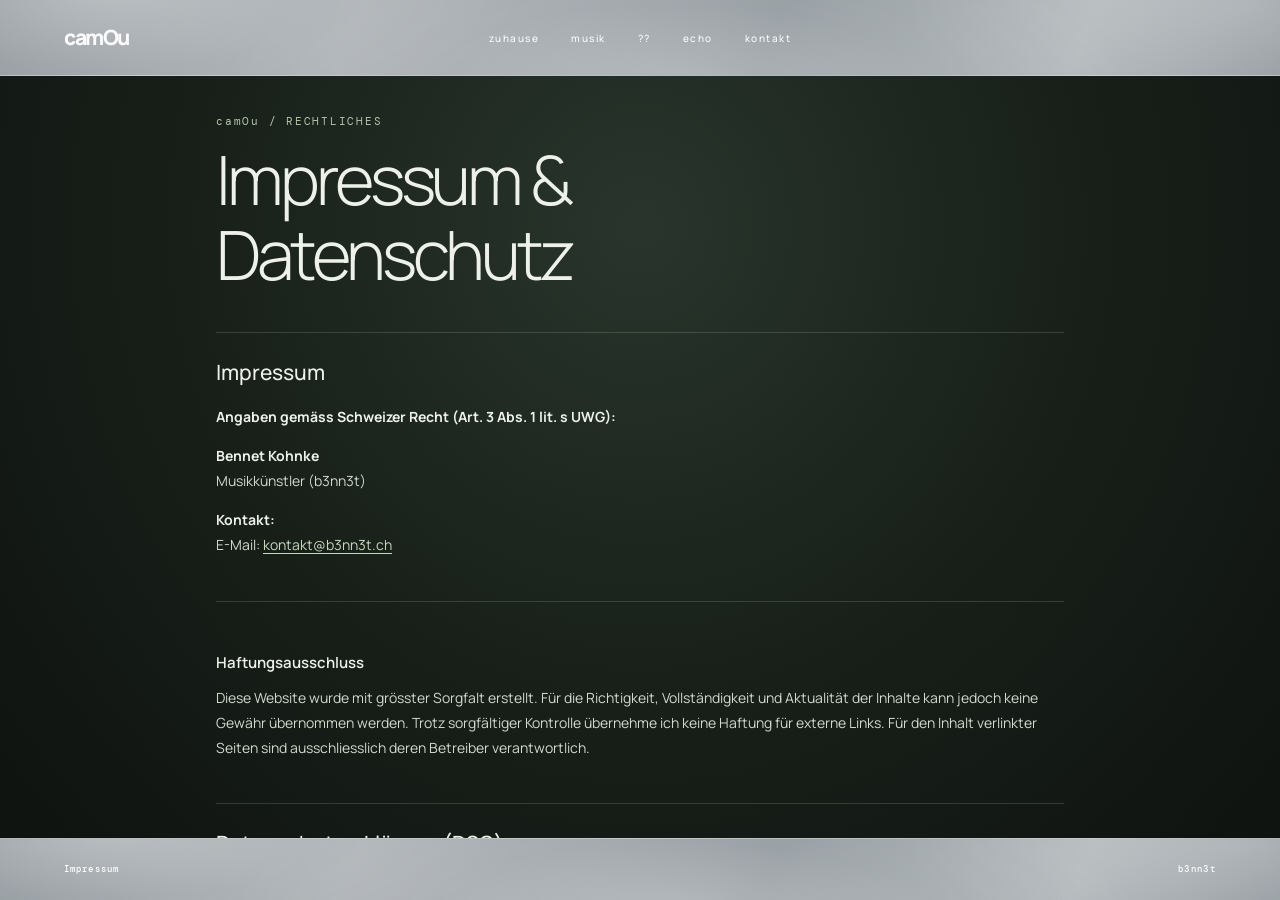
<file: impressum.html>
<!doctype html>
<html lang="de-CH">
<head>
<meta charset="utf-8">
<meta name="viewport" content="width=device-width, initial-scale=1">
<meta name="theme-color" content="#101411">
<meta name="description" content="Impressum und Datenschutzerklärung – projekt - camOu. Rechtliche Angaben gemäss Schweizer Datenschutzgesetz (DSG), Datenverarbeitung und Kontaktmöglichkeiten.">
<title>Impressum & Datenschutz — projekt - camOu</title>
<link rel="canonical" href="https://www.camou.ch/impressum.html">

<!-- Favicons -->
<link rel="icon" href="/favicon.ico" sizes="any">
<link rel="icon" type="image/svg+xml" href="/favicon.svg">
<link rel="icon" type="image/png" href="/favicon-16.png" sizes="16x16">
<link rel="icon" type="image/png" href="/favicon-32.png" sizes="32x32">
<link rel="icon" type="image/png" href="/favicon-48.png" sizes="48x48">
<link rel="apple-touch-icon" href="/apple-touch-icon.png" sizes="180x180">

<!-- Schriftarten -->
<link rel="preconnect" href="https://fonts.googleapis.com">
<link rel="preconnect" href="https://fonts.gstatic.com" crossorigin>
<link href="https://fonts.googleapis.com/css2?family=DM+Mono:wght@400;500&family=Manrope:wght@300;400;500;600;700;800&display=swap" rel="stylesheet">

<link rel="stylesheet" href="style.css">

<style>
/* CAMOU / IMPRESSUM */

html,
body.legal-page {
  height: 100%;
  height: 100dvh;
  overflow: hidden;
}

body.legal-page {
  display: flex;
  flex-direction: column;
  min-height: 0;
  overscroll-behavior: none;
  background: radial-gradient(
    ellipse at 50% 25%,
    #29352c 0%,
    #182019 48%,
    #101411 90%
  );
}

.legal-page .topbar {
  position: relative;
  flex: 0 0 76px;
  width: 100%;
  z-index: 10;
}

/* Dieselbe CAMOU-Menueleiste wie auf der Startseite.
   Das Script.js der 3D-Hauptseite wird hier bewusst nicht geladen. */
.legal-page .camou-menu-shell {
  background:
    radial-gradient(ellipse 35% 200% at 8% -10%, rgba(255,255,255,.31) 0%, rgba(255,255,255,.08) 52%, transparent 95%),
    radial-gradient(ellipse 37% 210% at 53% 115%, rgba(255,255,255,.25) 0%, rgba(255,255,255,.05) 52%, transparent 98%),
    radial-gradient(ellipse 30% 185% at 97% 7%, rgba(255,255,255,.22) 0%, transparent 88%),
    linear-gradient(110deg, #92999E 0%, #AEB3B7 28%, #969DA2 60%, #B1B7BA 84%, #92999E 100%) !important;
}

.legal-page .camou-menu-shell,
.legal-page .camou-menu-shell a,
.legal-page .camou-menu-shell button,
.legal-page .camou-menu-shell span {
  color: #FCFCFC !important;
}

.legal-page .camou-menu-shell .nav-link,
.legal-page .camou-menu-shell .nav-link * {
  color: #FCFCFC !important;
  text-transform: none !important;
  transition: color .2s ease;
}

.legal-page .camou-menu-shell .nav-link:hover,
.legal-page .camou-menu-shell .nav-link:focus-visible {
  color: #88C8C8 !important;
  border-bottom-color: #88C8C8 !important;
}

.legal-page .camou-menu-shell .nav-link:hover::after,
.legal-page .camou-menu-shell .nav-link:focus-visible::after {
  background-color: #88C8C8 !important;
  border-color: #88C8C8 !important;
}

/* Die Navigation sitzt wie auf camou.ch mittig im oberen Balken. */
@media (min-width: 901px) {
  .legal-page .camou-nav-centered {
    position: fixed !important;
    left: 50vw !important;
    top: var(--camou-nav-center-y, 38px) !important;
    transform: translate(-50%, -50%) !important;
    width: max-content !important;
    max-width: calc(100vw - 230px);
    margin: 0 !important;
    z-index: 50 !important;
    white-space: nowrap !important;
  }
}

.legal-page .logo:focus-visible,
.legal-page .nav-link:focus-visible {
  outline: 2px solid #88C8C8;
  outline-offset: 4px;
}

.legal-main {
  flex: 1 1 auto;
  min-height: 0;
  width: 100%;
  max-width: 900px;
  margin: 0 auto;
  padding: 38px 26px 45px;
  overflow-y: auto;
  overflow-x: hidden;
  overscroll-behavior: contain;
  -webkit-overflow-scrolling: touch;
}

.legal-kicker {
  font: 11px var(--mono, monospace);
  letter-spacing: .16em;
  color: var(--accent, #c6d8bd);
}

.legal-main h1 {
  font-size: clamp(35px, 6vw, 68px);
  font-weight: 300;
  letter-spacing: -.06em;
  line-height: 1.1;
  margin: 14px 0 40px;
}

.legal-main section {
  border-top: 1px solid var(--line, #435047);
  padding: 25px 0 29px;
}

.legal-main h2 {
  font-size: 21px;
  font-weight: 500;
  margin: 0 0 18px;
}

.legal-main h3 {
  font-size: 15px;
  font-weight: 600;
  margin: 25px 0 12px;
}

.legal-main p,
.legal-main li {
  font-size: 14px;
  line-height: 1.8;
  color: #d1d9cd;
  margin: 0 0 14px;
}

.legal-main strong {
  color: var(--fg, #f0f2eb);
}

.legal-main ul {
  padding-left: 22px;
  margin-bottom: 16px;
}

.legal-main a {
  color: #c6d8bd;
  text-underline-offset: 3px;
  overflow-wrap: anywhere;
}

.legal-main a:hover {
  color: #fff;
}

.legal-page .footer {
  position: relative;
  flex: 0 0 62px;
  width: 100%;
  min-height: 62px;
  z-index: 10;
}

.legal-page .footer-links {
  display: flex;
  flex-wrap: wrap;
  gap: 18px;
}

.legal-page .nav-link {
  text-decoration: none;
}

@media (max-width: 700px) {
  .legal-page .topbar {
    flex-basis: 82px;
  }

  .legal-page .footer {
    flex-basis: 54px;
    min-height: 54px;
    padding: 12px 20px;
    gap: 12px;
  }

  .legal-main {
    padding: 24px 20px 30px;
  }

  .legal-main p,
  .legal-main li {
    font-size: 13px;
  }
}


/* =========================================================
   CAMOU-LEISTEN: IDENTISCHER SILBERGRAUER LOOK WIE AUF DER
   CAMOU-HAUPTSEITE. Diese Regeln stehen bewusst am Ende und
   haben hohe Spezifitaet, damit style.css sie nicht verdraengt.
========================================================= */
body.legal-page > header.topbar.camou-menu-shell,
body.legal-page > footer.footer.camou-menu-shell {
  background:
    radial-gradient(ellipse 35% 200% at 8% -10%, rgba(255,255,255,.31) 0%, rgba(255,255,255,.08) 52%, transparent 95%),
    radial-gradient(ellipse 37% 210% at 53% 115%, rgba(255,255,255,.25) 0%, rgba(255,255,255,.05) 52%, transparent 98%),
    radial-gradient(ellipse 30% 185% at 97% 7%, rgba(255,255,255,.22) 0%, transparent 88%),
    linear-gradient(110deg, #92999E 0%, #AEB3B7 28%, #969DA2 60%, #B1B7BA 84%, #92999E 100%) !important;
  background-color: #A6ADB1 !important;
  color: #FCFCFC !important;
  box-sizing: border-box;
}

body.legal-page > header.topbar.camou-menu-shell {
  position: relative !important;
  inset: auto !important;
  display: flex !important;
  flex: 0 0 76px !important;
  height: 76px !important;
  min-height: 76px !important;
  width: 100% !important;
  align-items: center !important;
  justify-content: space-between !important;
  padding: 0 5vw !important;
  margin: 0 !important;
  box-sizing: border-box !important;
  border-bottom: 1px solid rgba(255,255,255,.24) !important;
  z-index: 20 !important;
}

body.legal-page > header.topbar.camou-menu-shell .logo {
  position: relative !important;
  display: inline-flex !important;
  align-items: center !important;
  color: #FCFCFC !important;
  font-family: Manrope, Arial, sans-serif !important;
  font-size: 21px !important;
  font-weight: 800 !important;
  letter-spacing: -1.5px !important;
  line-height: 1 !important;
  text-decoration: none !important;
  white-space: nowrap !important;
  z-index: 2 !important;
}

body.legal-page > header.topbar.camou-menu-shell .navigation {
  position: absolute !important;
  left: 50% !important;
  top: 50% !important;
  transform: translate(-50%, -50%) !important;
  display: flex !important;
  align-items: center !important;
  justify-content: center !important;
  gap: clamp(12px, 2.5vw, 36px) !important;
  width: max-content !important;
  margin: 0 !important;
  padding: 0 !important;
  white-space: nowrap !important;
}

body.legal-page > header.topbar.camou-menu-shell .navigation .nav-link {
  display: inline-block !important;
  padding: 8px 0 !important;
  border: 0 !important;
  border-bottom: 1px solid transparent !important;
  background: transparent !important;
  color: #FCFCFC !important;
  font-family: Manrope, Arial, sans-serif !important;
  font-size: 10px !important;
  font-weight: 500 !important;
  letter-spacing: 1.5px !important;
  line-height: 1.2 !important;
  text-decoration: none !important;
  text-transform: none !important;
  transition: color .2s ease, border-color .2s ease !important;
}

body.legal-page > header.topbar.camou-menu-shell .navigation .nav-link:hover,
body.legal-page > header.topbar.camou-menu-shell .navigation .nav-link:focus-visible {
  color: #88C8C8 !important;
  border-bottom-color: #88C8C8 !important;
  outline: none;
}

body.legal-page > footer.footer.camou-menu-shell {
  position: relative !important;
  inset: auto !important;
  display: flex !important;
  flex: 0 0 62px !important;
  height: 62px !important;
  min-height: 62px !important;
  width: 100% !important;
  align-items: center !important;
  justify-content: space-between !important;
  gap: 20px !important;
  padding: 0 5vw !important;
  margin: 0 !important;
  box-sizing: border-box !important;
  border-top: 1px solid rgba(255,255,255,.24) !important;
  z-index: 20 !important;
}

body.legal-page > footer.footer.camou-menu-shell a,
body.legal-page > footer.footer.camou-menu-shell a:visited {
  color: #FCFCFC !important;
  font-family: "DM Mono", monospace !important;
  font-size: 9px !important;
  font-weight: 500 !important;
  letter-spacing: 1.3px !important;
  line-height: 1.4 !important;
  text-decoration: none !important;
  text-transform: none !important;
}

body.legal-page > footer.footer.camou-menu-shell a:hover,
body.legal-page > footer.footer.camou-menu-shell a:focus-visible {
  color: #88C8C8 !important;
}

body.legal-page > footer.footer.camou-menu-shell .footer-impressum {
  letter-spacing: 1.1px !important;
}

@media (max-width: 700px) {
  body.legal-page > header.topbar.camou-menu-shell {
    flex-basis: 82px !important;
    height: 82px !important;
    min-height: 82px !important;
    padding: 10px 18px 7px !important;
    align-items: flex-start !important;
    justify-content: center !important;
    flex-direction: column !important;
    gap: 8px !important;
  }

  body.legal-page > header.topbar.camou-menu-shell .logo {
    font-size: 17px !important;
  }

  body.legal-page > header.topbar.camou-menu-shell .navigation {
    position: static !important;
    left: auto !important;
    top: auto !important;
    transform: none !important;
    display: flex !important;
    align-items: center !important;
    justify-content: flex-start !important;
    width: 100% !important;
    max-width: 100% !important;
    gap: 19px !important;
    overflow-x: auto !important;
    margin: 0 !important;
    padding: 0 !important;
    scrollbar-width: none;
  }

  body.legal-page > header.topbar.camou-menu-shell .navigation::-webkit-scrollbar {
    display: none;
  }

  body.legal-page > header.topbar.camou-menu-shell .navigation .nav-link {
    flex: 0 0 auto !important;
    font-size: 9px !important;
    letter-spacing: 1.5px !important;
    padding: 2px 0 7px !important;
  }

  body.legal-page > footer.footer.camou-menu-shell {
    flex-basis: 54px !important;
    height: 54px !important;
    min-height: 54px !important;
    padding: 0 14px !important;
    gap: 11px !important;
  }

  body.legal-page > footer.footer.camou-menu-shell a {
    font-size: 7px !important;
    letter-spacing: .6px !important;
  }
}

</style>
</head>

<body class="legal-page">

<!-- HEADER: gleiche Leiste wie auf der camOu-Hauptseite -->
<header class="topbar camou-menu-shell">
  <a class="logo" href="index.html" id="logo" aria-label="camOu Startseite">camOu</a>

  <nav class="navigation" aria-label="Hauptnavigation">
    <a class="nav-link" href="index.html">zuhause</a>
    <a class="nav-link" href="index.html#music">musik</a>
    <a class="nav-link" href="index.html#visuals">??</a>
    <a class="nav-link" href="index.html#echoes">echo</a>
    <a class="nav-link" href="index.html#contact">kontakt</a>
  </nav>
</header>

<main class="legal-main">

  <div class="legal-kicker">
    camOu / RECHTLICHES
  </div>

  <h1>Impressum &amp;<br>Datenschutz</h1>

  <section>
    <h2>Impressum</h2>

    <p>
      <strong>Angaben gemäss Schweizer Recht
      (Art. 3 Abs. 1 lit. s UWG):</strong>
    </p>

    <p>
      <strong>Bennet Kohnke</strong><br>
      Musikkünstler (b3nn3t)
    </p>

    <p>
      <strong>Kontakt:</strong><br>
      E-Mail:
      <a href="mailto:kontakt@b3nn3t.ch">
        kontakt@b3nn3t.ch
      </a>
    </p>
  </section>

  <section>
    <h3>Haftungsausschluss</h3>

    <p>
      Diese Website wurde mit grösster Sorgfalt erstellt.
      Für die Richtigkeit, Vollständigkeit und Aktualität
      der Inhalte kann jedoch keine Gewähr übernommen werden.
      Trotz sorgfältiger Kontrolle übernehme ich keine
      Haftung für externe Links. Für den Inhalt verlinkter
      Seiten sind ausschliesslich deren Betreiber
      verantwortlich.
    </p>
  </section>

  <section>
    <h2>Datenschutzerklärung (DSG)</h2>

    <p>
      Verantwortliche Stelle für die Datenbearbeitung
      gemäss Schweizer Datenschutzgesetz (DSG) ist:
    </p>

    <p>
      <strong>Bennet Kohnke</strong><br>
      Kontakt:
      <a href="mailto:kontakt@b3nn3t.ch">
        kontakt@b3nn3t.ch
      </a>
    </p>

    <h3>2. Erhebung von Daten</h3>

    <p>
      Beim Besuch dieser Website werden technische
      Zugriffsdaten (z. B. IP-Adresse, Browsertyp,
      Zeitpunkt des Zugriffs) durch den Hosting-Anbieter
      verarbeitet. Diese Daten dienen ausschliesslich
      dem sicheren und stabilen Betrieb der Website.
      Eine personenbezogene Auswertung oder
      Zusammenführung dieser Daten findet nicht statt.
    </p>

    <h3>3. Hosting</h3>

    <p>
      Diese Website wird über
      <strong>GitHub Pages</strong>
      gehostet. Weitere Informationen zur
      Datenverarbeitung findest du in der
      <a
        href="https://docs.github.com/de/site-policy/privacy-policies/github-privacy-statement"
        target="_blank"
        rel="noopener noreferrer"
      >Datenschutzerklärung von GitHub</a>.
    </p>

    <h3>4. Kontaktaufnahme</h3>

    <p>
      Bei Kontaktaufnahme per E-Mail oder über
      das Kontaktformular werden die übermittelten
      Angaben ausschliesslich zur Bearbeitung
      der Anfrage gespeichert.
    </p>

    <h3>Kontaktformular (Google Apps Script &amp; E-Mail)</h3>

    <p>
      Die Formular-Daten werden über Google Apps Script
      verarbeitet und per E-Mail an
      <a href="mailto:kontakt@b3nn3t.ch">
        kontakt@b3nn3t.ch
      </a>
      weitergeleitet. Bei der Nutzung des Kontaktformulars
      wird die Einwilligung zur Datenbearbeitung über
      eine Checkbox eingeholt.
    </p>

    <p>
      Weitere Informationen findest du in der
      <a
        href="https://policies.google.com/privacy"
        target="_blank"
        rel="noopener noreferrer"
      >Datenschutzerklärung von Google</a>.
    </p>

    <p>
      <strong>Rechtsgrundlage:</strong>
      DSG (Erforderlichkeit oder Einwilligung)<br>

      <strong>Widerruf:</strong>
      Eine erteilte Einwilligung kann jederzeit
      mit Wirkung für die Zukunft widerrufen werden.<br>

      <strong>Speicherdauer:</strong>
      Nur so lange wie erforderlich bzw. soweit
      gesetzliche Aufbewahrungspflichten bestehen.
    </p>

    <h3>5. Einbindung von Diensten und Inhalten Dritter</h3>

    <ul>
      <li>YouTube (Einbettung von Musikvideos)</li>
      <li>Spotify oder SoundCloud (Musikwiedergabe)</li>
      <li>Instagram / TikTok / Facebook</li>
      <li>Google (Kontaktformular über Google Apps Script)</li>
    </ul>

    <p>
      Beim Laden solcher Inhalte können Daten
      an die jeweiligen Anbieter übertragen werden.
    </p>

    <p>
      Es gelten die Datenschutzerklärungen
      der jeweiligen Anbieter:
    </p>

    <ul>
      <li>
        <a
          href="https://policies.google.com/privacy"
          target="_blank"
          rel="noopener noreferrer"
        >Google / YouTube</a>
      </li>

      <li>
        <a
          href="https://www.spotify.com/de/legal/privacy-policy/"
          target="_blank"
          rel="noopener noreferrer"
        >Spotify</a>
      </li>

      <li>
        <a
          href="https://privacycenter.instagram.com/policy"
          target="_blank"
          rel="noopener noreferrer"
        >Meta</a>
      </li>
    </ul>

    <h3>6. Internationale Zugriffe</h3>

    <p>
      Diese Website richtet sich primär an ein
      internationales Publikum mit Schwerpunkt Schweiz
      und ist weltweit abrufbar. Technisch bedingte
      Datenübermittlungen ins Ausland können im Rahmen
      des Website-Betriebs nicht ausgeschlossen werden.
    </p>

    <h3>7. Cookies</h3>

    <p>
      Diese Website verwendet selbst keine Cookies.
      Eingebettete Drittinhalte können jedoch
      Cookies setzen, worauf ich keinen Einfluss habe.
    </p>

    <h3>8. Deine Rechte</h3>

    <p>
      Du hast im Rahmen des Schweizer
      Datenschutzgesetzes (DSG) das Recht auf
      Auskunft, Berichtigung oder Löschung der dich
      betreffenden personenbezogenen Daten.
      Für Datenverarbeitungen durch externe Dienste
      sind ausschliesslich die jeweiligen Anbieter
      verantwortlich.
    </p>

    <h3>9. Änderungen dieser Datenschutzerklärung</h3>

    <p>
      Ich behalte mir vor, diese Datenschutzerklärung
      gelegentlich anzupassen.
      Diese Erklärung wurde im November 2026
      für das projekt - camOu angepasst.
    </p>
  </section>

  <section>
    <h3>Kontaktadresse</h3>

    <p>
      Bennet Kohnke<br>
      St. Gallerstrasse 131<br>
      8645 Rapperswil-Jona<br>
      Schweiz
    </p>

    <p>
      <em>Stand: November 2026</em>
    </p>

    <p>
      <a href="index.html">
        zurück zur startseite
      </a>
    </p>
  </section>

</main>

<footer class="footer camou-menu-shell">
  <a class="footer-impressum" href="impressum.html" aria-current="page">Impressum</a>
  <a class="footer-signature" href="https://www.b3nn3t.com" target="_blank" rel="noopener noreferrer">b3nn3t</a>
</footer>


<script>
/* CAMOU-Navigation auf der Rechtsseite optisch wie auf der Hauptseite ausrichten. */
(function () {
  const header = document.querySelector(".legal-page .topbar");
  const nav = document.querySelector(".legal-page .camou-nav-centered");
  if (!header || !nav) return;

  function centerCamouNavigation() {
    const rect = header.getBoundingClientRect();
    const centerY = rect.top + rect.height / 2;
    document.documentElement.style.setProperty(
      "--camou-nav-center-y",
      `${centerY}px`
    );
  }

  centerCamouNavigation();
  window.addEventListener("resize", centerCamouNavigation, { passive: true });
  window.addEventListener("scroll", centerCamouNavigation, { passive: true });
})();
</script>

</body>
</html>
</file>
<file: style.css>
/* =========================================
   CAMOU / LOKALE SCHRIFTEN
========================================= */

/* MANROPE: Variable Schrift */
@font-face {
  font-family: "Manrope";
  src: url("./fonts/manrope_5.3.0_latin-wght-normal.woff2")
       format("woff2");
  font-style: normal;
  font-weight: 300 800;
  font-display: swap;
}

/* DM MONO: REGULAR 400 */
@font-face {
  font-family: "DM Mono";
  src: url("./fonts/dm-mono-v16-latin-regular.woff2")
       format("woff2");
  font-style: normal;
  font-weight: 400;
  font-display: swap;
}

/* DM MONO: MEDIUM 500 */
@font-face {
  font-family: "DM Mono";
  src: url("./fonts/dm-mono-v16-latin-500.woff2")
       format("woff2");
  font-style: normal;
  font-weight: 500;
  font-display: swap;
}

:root {
  --bg: #101411;
  --fg: #edf1e9;
  --muted: #a4ada1;
  --accent: #b6c5aa;
  --line: rgba(225,235,220,.16);

  --mono: "DM Mono", monospace;
  --sans: "Manrope", sans-serif;
}

* {
  box-sizing: border-box;
}

html,
body {
  width: 100%;
  height: 100%;
  margin: 0;
  overflow: hidden;
  background: var(--bg);
  color: var(--fg);
  font-family: var(--sans);
}

body {
  overscroll-behavior: none;
}

button,
a {
  font: inherit;
}

.experience {
  position: relative;
  width: 100%;
  height: 100vh;
  height: 100svh;
  overflow: hidden;
  isolation: isolate;

  background:
    radial-gradient(
      ellipse at 50% 48%,
      #29352c 0%,
      #182019 42%,
      #101411 80%
    );
}

/* HEADER */

.topbar {
  position: absolute;
  z-index: 10;
  inset: 0 0 auto;
  height: 76px;
  padding: 0 5vw;

  display: flex;
  align-items: center;
  justify-content: space-between;

  border-bottom: 1px solid var(--line);
}

.logo {
  color: var(--fg);
  text-decoration: none;
  font-size: 21px;
  font-weight: 800;
  letter-spacing: -1.5px;
}

.logo span {
  color: var(--accent);
}

/* NAVIGATION */

.navigation {
  display: flex;
  align-items: center;
  gap: clamp(12px, 2.5vw, 36px);
}

.nav-link {
  position: relative;
  border: 0;
  padding: 10px 0;
  background: transparent;

  color: var(--muted);
  cursor: pointer;

  font-size: 10px;
  letter-spacing: 1.5px;
  text-transform: uppercase;

  transition: color .2s ease;
}

.nav-link:hover,
.nav-link.active {
  color: var(--fg);
}

.nav-link.active::after {
  content: "";
  position: absolute;
  left: 0;
  right: 0;
  bottom: 2px;
  height: 1px;
  background: var(--accent);
}

.top-note,
.footer {
  font: 9px var(--mono);
  letter-spacing: 1.3px;
  color: var(--muted);
}

/* GLOBE */

.globe-stage {
  position: absolute;
  inset: 76px 0 62px;
  overflow: hidden;
  touch-action: none;
  cursor: grab;
}

.globe-stage.dragging {
  cursor: grabbing;
}

#globe {
  position: absolute;
  inset: 0;
}

#globe canvas {
  display: block;
  width: 100%;
  height: 100%;
  outline: none;
}

.globe-stage::after {
  content: "";
  position: absolute;
  z-index: 2;
  inset: 0;
  pointer-events: none;

  background:
    radial-gradient(
      ellipse at center,
      transparent 43%,
      rgba(6,10,7,.12) 72%,
      rgba(6,10,7,.45) 100%
    );
}

/* ZOOM */

.zoom-controls {
  position: absolute;
  z-index: 8;
  right: 4.5vw;
  top: 50%;
  transform: translateY(-50%);

  display: flex;
  flex-direction: column;
  gap: 8px;
}

.zoom-controls button {
  width: 38px;
  height: 38px;

  border: 1px solid rgba(220,230,218,.25);
  border-radius: 50%;

  background: rgba(16,20,17,.72);
  color: var(--fg);

  font-size: 20px;
  font-weight: 300;

  cursor: pointer;
  backdrop-filter: blur(8px);
}

.zoom-controls button:hover {
  background: rgba(169,185,161,.22);
}

/* INTERACTION HINT */

.interaction-hint {
  position: absolute;
  z-index: 5;
  left: 50%;
  bottom: 26px;
  transform: translateX(-50%);

  display: flex;
  align-items: center;
  gap: 9px;

  font: 9px var(--mono);
  letter-spacing: 2px;
  color: rgba(233,238,232,.62);

  pointer-events: none;
  transition: opacity .35s;
}

.interaction-hint.hidden {
  opacity: 0;
}

.hint-dot {
  width: 6px;
  height: 6px;
  border-radius: 50%;

  background: var(--accent);
  box-shadow: 0 0 12px rgba(169,185,161,.7);
}

/* SECTION INDICATOR */

.section-indicator {
  position: absolute;
  z-index: 5;
  right: 5vw;
  bottom: 26px;

  display: flex;
  align-items: center;
  gap: 12px;

  font: 9px var(--mono);
  letter-spacing: 1.5px;
  color: var(--muted);

  pointer-events: none;
}

#current-section {
  color: var(--fg);
}

.indicator-line {
  width: 32px;
  height: 1px;
  background: var(--line);
}

/* FOOTER */

.footer {
  position: absolute;
  z-index: 10;
  inset: auto 0 0;

  height: 62px;
  padding: 0 5vw;

  display: flex;
  align-items: center;
  justify-content: space-between;

  border-top: 1px solid var(--line);
}

.footer-links {
  display: flex;
  gap: 24px;
}

.footer a {
  color: var(--muted);
  text-decoration: none;
  transition: color .2s;
}

.footer a:hover {
  color: var(--fg);
}

/* MOBILE */

@media (max-width: 700px) {

  .topbar {
    height: 82px;
    padding: 10px 18px 7px;

    align-items: flex-start;
    justify-content: center;
    flex-direction: column;
    gap: 8px;
  }

  .logo {
    font-size: 17px;
  }

  .navigation {
    width: 100%;
    gap: 19px;
    overflow-x: auto;
    scrollbar-width: none;
  }

  .navigation::-webkit-scrollbar {
    display: none;
  }

  .nav-link {
    flex: 0 0 auto;
    font-size: 9px;
    padding: 2px 0 7px;
  }

  .top-note {
    display: none;
  }

  .globe-stage {
    inset: 82px 0 54px;
  }

  .footer {
    height: 54px;
    padding: 0 14px;
    font-size: 7px;
    letter-spacing: .6px;
  }

  .footer-links {
    gap: 11px;
  }

  .zoom-controls {
    right: 12px;
    top: auto;
    bottom: 68px;
    transform: none;
    gap: 6px;
  }

  .zoom-controls button {
    width: 33px;
    height: 33px;
    font-size: 18px;
  }

  .interaction-hint,
  .section-indicator {
    bottom: 20px;
    font-size: 8px;
  }

  .section-indicator {
    right: 14px;
  }
}

/* REDUCED MOTION */

@media (prefers-reduced-motion: reduce) {
  *,
  *::before,
  *::after {
    transition-duration: .01ms !important;
  }
}

/* CAMOU: Tastatureingabe für die gekrümmten Felder. Nur bei Bearbeitung sichtbar. */
.contact-editor[hidden] { display: none !important; }
.contact-editor { position:absolute; inset:0; z-index:30; display:grid; place-items:center;
  background:rgba(5,9,6,.70); padding:18px; cursor:default; touch-action:auto; }
.contact-editor-box { width:min(440px,92vw); max-height:85%; overflow:auto;
  background:#19231c; color:#edf1e9; border:1px solid #81927c; padding:24px;
  box-shadow:0 20px 70px #0009; display:grid; gap:14px; }
.contact-editor-box label { font:12px 'DM Mono',monospace; text-transform:uppercase; letter-spacing:1px; }
.contact-editor-box input,.contact-editor-box textarea { width:100%; border:1px solid #81927c;
  border-radius:0; background:#101411; color:white; padding:12px; font:16px Manrope,Arial,sans-serif; }
.contact-editor-actions { display:flex; justify-content:flex-end; gap:12px; }
.contact-editor-actions button { border:1px solid #81927c; background:#243128; color:white; padding:10px 14px; cursor:pointer; }

/* Nur die permanente untere Leiste der Hauptseite. */
.footer-impressum { color:var(--muted); text-decoration:none; }
.footer-impressum:hover { color:var(--fg); }
.footer-signature { margin-left:auto; text-align:right; }


/* Spotify-Dialog: keine schwarze Fläche auf der Kugel; nur nach Klick sichtbar. */
.spotify-modal[hidden] { display:none !important; }
.spotify-modal { position:fixed; inset:0; z-index:3000; display:flex; align-items:center; justify-content:center; padding:clamp(12px,3vw,32px); }
.spotify-modal-backdrop { position:absolute; inset:0; background:rgba(17,23,20,.70); backdrop-filter:blur(9px); -webkit-backdrop-filter:blur(9px); }
.spotify-modal-panel { position:relative; z-index:1; width:min(520px,96vw); max-height:calc(100dvh - 24px); display:flex; flex-direction:column; border:1px solid rgba(228,237,223,.28); border-radius:14px; overflow:hidden; background:#171a18; box-shadow:0 24px 80px rgba(0,0,0,.55); }
.spotify-modal-header { display:flex; justify-content:space-between; align-items:center; padding:9px 12px 9px 18px; color:#e4ebdf; font:500 12px 'DM Mono',monospace; letter-spacing:.13em; text-transform:uppercase; }
#spotify-modal-close { width:38px; height:38px; display:grid; place-items:center; border:1px solid rgba(255,255,255,.2); border-radius:50%; background:rgba(255,255,255,.08); color:#fff; font-size:27px; cursor:pointer; line-height:1; }
#spotify-modal-close:hover { background:rgba(255,255,255,.2); }
#spotify-modal-player { display:block; width:100%; height:min(690px,calc(100dvh - 112px)); min-height: min(380px,calc(100dvh - 112px)); border:0; background:#171717; }
@media(max-height:500px) { #spotify-modal-player {height:calc(100dvh - 94px);min-height:0;} }


/* =========================================
   SPOTIFY POPUP – TRANSPARENTER HINTERGRUND
========================================= */

.spotify-modal[hidden] {
  display: none !important;
}

.spotify-modal {
  position: fixed;
  inset: 0;
  z-index: 99999;

  display: flex;
  align-items: center;
  justify-content: center;

  padding: 20px;
}

.spotify-modal-backdrop {
  position: absolute;
  inset: 0;

  background: rgba(35, 45, 38, 0.24);

  backdrop-filter: blur(3px);
  -webkit-backdrop-filter: blur(3px);
}

.spotify-modal-panel {
  position: relative;
  z-index: 1;

  width: min(520px, 94vw);
  max-height: 92dvh;

  display: flex;
  flex-direction: column;

  background: rgba(35, 42, 37, 0.58);

  border: 1px solid rgba(255, 255, 255, 0.25);
  border-radius: 14px;

  overflow: hidden;

  box-shadow: 0 16px 55px rgba(0, 0, 0, 0.25);
}

.spotify-modal-header {
  display: flex;
  align-items: center;
  justify-content: space-between;

  padding: 10px 14px;

  background: rgba(35, 42, 37, 0.35);

  color: #e4ebdf;
}

#spotify-modal-close {
  position: relative;
  z-index: 10;

  width: 40px;
  height: 40px;

  border-radius: 50%;
  border: 1px solid rgba(255,255,255,0.4);

  background: rgba(255,255,255,0.12);
  color: white;

  font-size: 28px;
  line-height: 1;

  cursor: pointer;
}

#spotify-modal-close:hover {
  background: rgba(255,255,255,0.28);
}

#spotify-modal-player {
  display: block;

  width: 100%;
  height: min(690px, calc(92dvh - 65px));

  border: none;
  background: transparent;
}


/* Music: Kugel und Seitenhintergrund bleiben beim Spotify-Dialog klar sichtbar. */
.spotify-modal-backdrop { background: transparent !important; backdrop-filter: none !important; -webkit-backdrop-filter: none !important; }

/* SPOTIFY – KUGEL IM HINTERGRUND SICHTBAR */

.spotify-modal {
  position: fixed;
  inset: 0;
  z-index: 99999;
  display: flex;
  align-items: center;
  justify-content: center;
  padding: 20px;
  background: transparent !important;
}

.spotify-modal[hidden] {
  display: none !important;
}

.spotify-modal-backdrop {
  position: absolute;
  inset: 0;
  background: transparent !important;
  backdrop-filter: none !important;
  -webkit-backdrop-filter: none !important;
}

.spotify-modal-panel {
  position: relative;
  z-index: 1;
  width: min(520px, 94vw);
  max-height: 92dvh;
  display: flex;
  flex-direction: column;
  background: #171a18;
  border: 1px solid rgba(255,255,255,0.25);
  border-radius: 14px;
  overflow: hidden;
  box-shadow: 0 16px 55px rgba(0,0,0,0.25);
}

#spotify-modal-player {
  display: block;
  width: 100%;
  height: min(690px, calc(92dvh - 65px));
  border: none;
}

/* CONTACT: Popup entspricht dem Spotify-Fenster, Kugel bleibt sichtbar. */
.contact-modal[hidden] { display:none !important; }
.contact-modal { position:fixed; inset:0; z-index:99999; display:flex; align-items:center; justify-content:center; padding:20px; background:transparent; }
.contact-modal-backdrop { position:absolute; inset:0; background:transparent; }
.contact-modal-panel { position:relative; z-index:1; width:min(520px,94vw); max-height:92dvh; overflow:auto; background:#171a18; border:1px solid rgba(255,255,255,.25); border-radius:14px; box-shadow:0 16px 55px rgba(0,0,0,.25); color:#e4ebdf; }
.contact-modal-header { display:flex; align-items:center; justify-content:space-between; padding:10px 14px; font:500 12px 'DM Mono',monospace; letter-spacing:.13em; }
#contact-modal-close { width:40px; height:40px; border-radius:50%; border:1px solid rgba(255,255,255,.4); background:rgba(255,255,255,.12); color:white; font-size:28px; cursor:pointer; }
#contact-modal-close:hover { background:rgba(255,255,255,.28); }
.contact-modal-form { display:grid; gap:14px; padding:4px 22px 22px; }
.contact-modal-form > p:first-child { font-size:13px; line-height:1.6; color:#b6c5aa; margin:0 0 4px; }
.contact-modal-form > label:not(.contact-privacy) { display:grid; gap:6px; font:500 11px 'DM Mono',monospace; letter-spacing:.08em; text-transform:uppercase; }
.contact-modal-form input:not([type=checkbox]), .contact-modal-form textarea { width:100%; padding:11px 12px; border:1px solid rgba(228,237,223,.3); border-radius:5px; background:#101411; color:#edf1e9; font:16px Manrope,sans-serif; outline-offset:2px; }
.contact-modal-form textarea { resize:vertical; min-height:105px; }
.contact-privacy { display:flex; align-items:flex-start; gap:10px; font-size:11px; line-height:1.5; color:#c7d1c1; }
.contact-privacy input { margin-top:3px; accent-color:#b6c5aa; }
.contact-privacy a { color:#edf1e9; }
#contact-submit { padding:14px; border:1px solid rgba(228,237,223,.4); border-radius:5px; background:#29382d; color:#edf1e9; cursor:pointer; font:500 12px 'DM Mono',monospace; letter-spacing:.07em; }
#contact-submit:hover { background:#394b3d; }
#contact-submit:disabled { opacity:.55; cursor:wait; }
.contact-status { margin:0; min-height:1em; font-size:11px; color:#b6c5aa; }
@media(max-height:650px) { .contact-modal { padding:8px; } .contact-modal-panel { max-height:calc(100dvh - 16px); } .contact-modal-form { gap:9px; } }


/* =========================================
   CAMOU – EBENEN FESTLEGEN
   Navigation bleibt immer über der Kugel
========================================= */

/* Zoom-Steuerung */
.zoom-controls {
  z-index: 40;
  pointer-events: auto;
}

.zoom-controls button {
  position: relative;
  pointer-events: auto;
  touch-action: manipulation;
}

/* Eigene Ebene für die Kugel */
.globe-stage {
  z-index: 1;
}

/* Navigation immer darüber */
.topbar,
.footer {
  position: absolute;
  z-index: 100;
  pointer-events: auto;
}

/* Eigener Stapelkontext */
.experience {
  position: relative;
  isolation: isolate;
}
</file>
